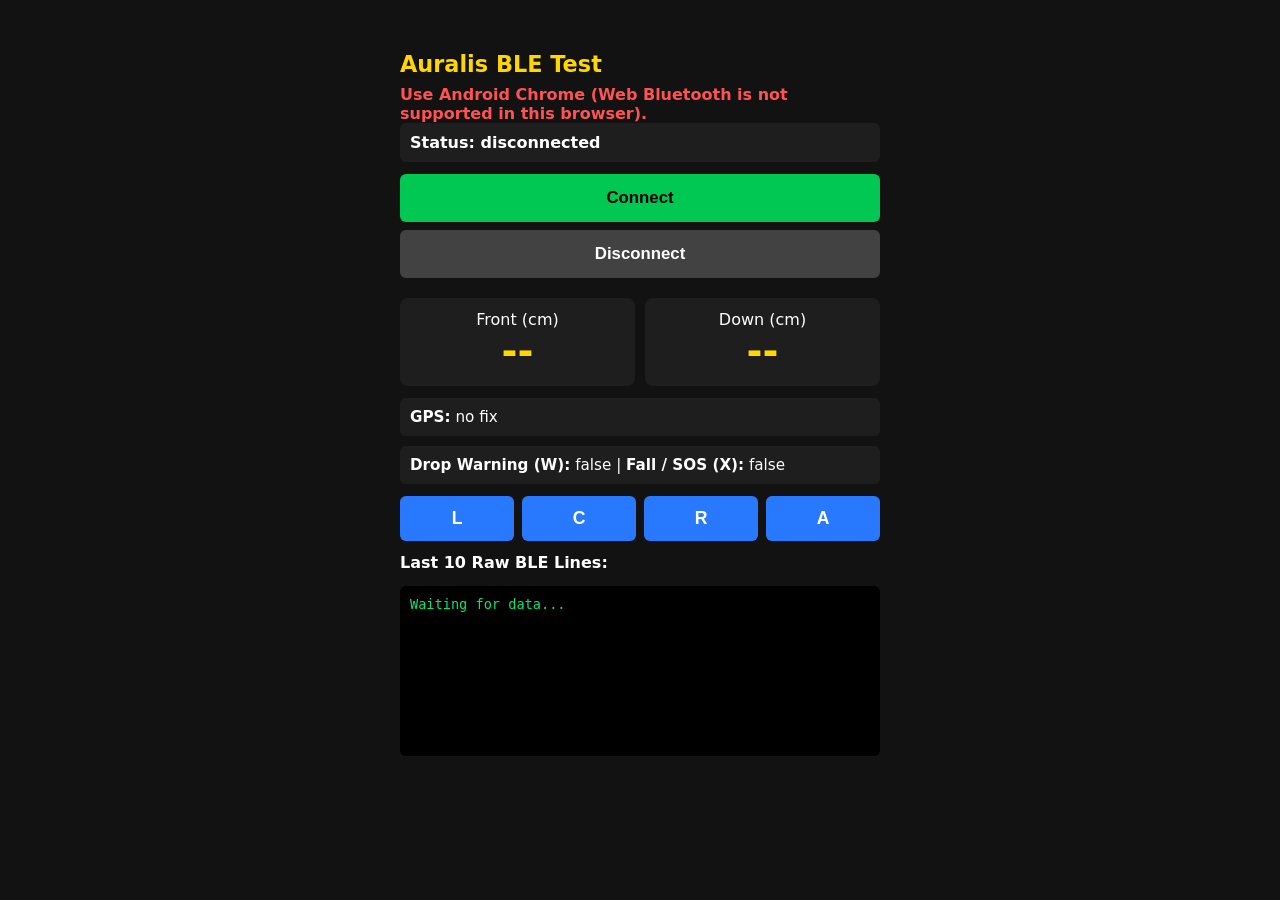
<file: ble-test.html>
<!DOCTYPE html>
<html lang="en">
<head>
  <meta charset="UTF-8" />
  <meta name="viewport" content="width=device-width, initial-scale=1.0" />
  <title>Auralis - BLE Test</title>
  <style>
    body {
      font-family: system-ui, sans-serif;
      background: #121212;
      color: #ffffff;
      max-width: 480px;
      margin: 20px auto;
      padding: 16px;
    }
    h1 { color: #ffd600; font-size: 1.4rem; margin-bottom: 8px; }
    .status {
      padding: 10px;
      border-radius: 6px;
      background: #1e1e1e;
      margin-bottom: 12px;
      font-weight: bold;
    }
    .btn-main {
      width: 100%;
      padding: 14px;
      font-size: 1.05rem;
      font-weight: bold;
      border: none;
      border-radius: 6px;
      cursor: pointer;
      margin-bottom: 8px;
    }
    #btnConnect { background: #00c853; color: #000; }
    #btnDisconnect { background: #424242; color: #fff; }
    .readouts {
      display: grid;
      grid-template-columns: 1fr 1fr;
      gap: 10px;
      margin: 12px 0;
    }
    .card {
      background: #1e1e1e;
      padding: 12px;
      border-radius: 8px;
      text-align: center;
    }
    .big-num {
      font-size: 2.4rem;
      font-weight: bold;
      color: #ffd600;
    }
    .info-box {
      background: #1e1e1e;
      padding: 10px;
      border-radius: 6px;
      margin-bottom: 10px;
      font-size: 0.95rem;
    }
    .cmd-row {
      display: grid;
      grid-template-columns: repeat(4, 1fr);
      gap: 8px;
      margin: 12px 0;
    }
    .cmd-btn {
      padding: 12px;
      font-size: 1.1rem;
      font-weight: bold;
      background: #2979ff;
      color: #fff;
      border: none;
      border-radius: 6px;
      cursor: pointer;
    }
    pre {
      background: #000;
      color: #00e676;
      padding: 10px;
      border-radius: 6px;
      font-size: 0.85rem;
      min-height: 150px;
      overflow-x: auto;
    }
    .warn { color: #ff5252; font-weight: bold; }
  </style>
</head>
<body>
  <h1>Auralis BLE Test</h1>

  <div id="browserWarn" class="warn"></div>
  <div class="status">Status: <span id="statusText">disconnected</span></div>

  <button id="btnConnect" class="btn-main">Connect</button>
  <button id="btnDisconnect" class="btn-main">Disconnect</button>

  <div class="readouts">
    <div class="card">
      <div>Front (cm)</div>
      <div id="frontVal" class="big-num">--</div>
    </div>
    <div class="card">
      <div>Down (cm)</div>
      <div id="downVal" class="big-num">--</div>
    </div>
  </div>

  <div class="info-box"><strong>GPS:</strong> <span id="gpsText">no fix</span></div>
  <div class="info-box">
    <strong>Drop Warning (W):</strong> <span id="dropText">false</span> |
    <strong>Fall / SOS (X):</strong> <span id="fallText">false</span>
  </div>

  <div class="cmd-row">
    <button class="cmd-btn" data-cmd="L">L</button>
    <button class="cmd-btn" data-cmd="C">C</button>
    <button class="cmd-btn" data-cmd="R">R</button>
    <button class="cmd-btn" data-cmd="A">A</button>
  </div>

  <div><strong>Last 10 Raw BLE Lines:</strong></div>
  <pre id="rawLog">Waiting for data...</pre>

  <script type="module">
    import { connectBle, sendCommand, disconnectBle, setRawLineListener } from './ble.js';

    const browserWarn = document.getElementById('browserWarn');
    const statusText = document.getElementById('statusText');
    const frontVal = document.getElementById('frontVal');
    const downVal = document.getElementById('downVal');
    const gpsText = document.getElementById('gpsText');
    const dropText = document.getElementById('dropText');
    const fallText = document.getElementById('fallText');
    const rawLog = document.getElementById('rawLog');

    const recentLines = [];

    if (!navigator.bluetooth) {
      browserWarn.textContent = 'Use Android Chrome (Web Bluetooth is not supported in this browser).';
    }

    setRawLineListener((line) => {
      recentLines.push(line);
      if (recentLines.length > 10) recentLines.shift();
      rawLog.textContent = recentLines.join('\n');
    });

    function onData(data) {
      frontVal.textContent = data.frontCm;
      downVal.textContent = data.downCm;
      dropText.textContent = data.dropWarning ? 'TRUE (DROP!)' : 'false';
      fallText.textContent = data.fallDetected ? 'TRUE (FALL/SOS!)' : 'false';

      if (data.gpsLat !== null && data.gpsLon !== null) {
        gpsText.textContent = `${data.gpsLat.toFixed(5)}, ${data.gpsLon.toFixed(5)}`;
      } else {
        gpsText.textContent = 'no fix';
      }
    }

    function onStatus(st) {
      statusText.textContent = st;
    }

    document.getElementById('btnConnect').addEventListener('click', () => {
      connectBle(onData, onStatus);
    });

    document.getElementById('btnDisconnect').addEventListener('click', () => {
      disconnectBle();
    });

    document.querySelectorAll('.cmd-btn').forEach((btn) => {
      btn.addEventListener('click', () => {
        sendCommand(btn.dataset.cmd);
      });
    });
  </script>
</body>
</html>
</file>
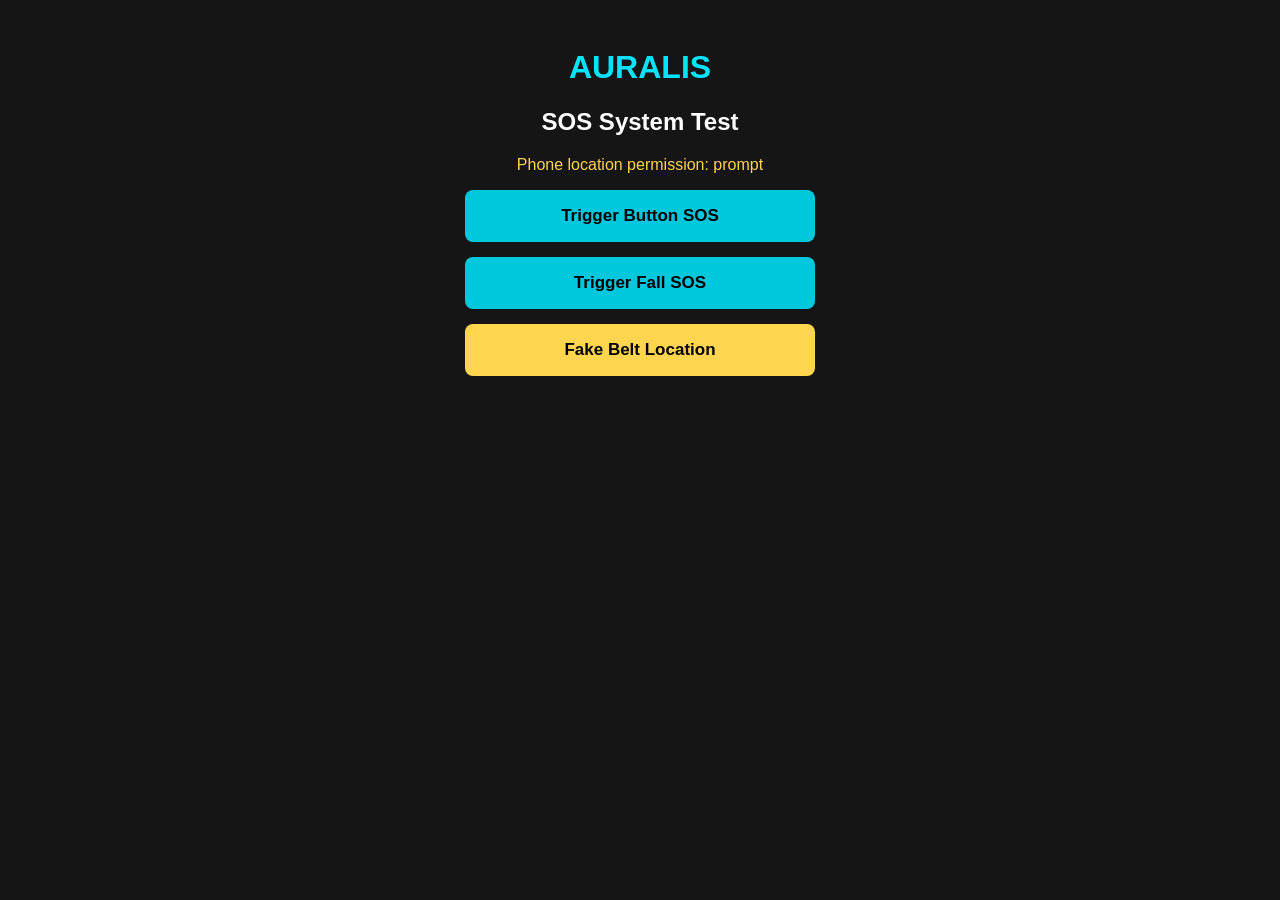
<file: sos-test.html>
<!DOCTYPE html>
<html lang="en">
<head>
  <meta charset="UTF-8">
  <meta name="viewport" content="width=device-width, initial-scale=1.0">

  <title>Auralis SOS Test</title>

  <style>
    body {
      font-family: Arial, sans-serif;
      background: #151515;
      color: white;
      text-align: center;
      padding: 20px;
    }

    h1 {
      color: #00e5ff;
    }

    button {
      display: block;
      width: 90%;
      max-width: 350px;
      margin: 15px auto;
      padding: 16px;
      font-size: 17px;
      font-weight: bold;
      border: none;
      border-radius: 8px;
      cursor: pointer;
    }

    .trigger {
      background: #00c8dc;
    }

    .location {
      background: #ffd54f;
    }

    .cancel {
      background: #ff5252;
      color: white;
    }

    .send {
      background: #4caf50;
      color: white;
    }

    #sosPanel {
      background: #292929;
      border: 2px solid red;
      padding: 25px;
      margin: 25px auto;
      max-width: 400px;
      border-radius: 12px;
    }

    #sosCountdown {
      font-size: 55px;
      color: #ff5252;
      font-weight: bold;
      margin: 20px;
    }

    [hidden] {
      display: none !important;
    }

    #permissionStatus {
      color: #ffd54f;
    }
  </style>
</head>

<body>

  <h1>AURALIS</h1>
  <h2>SOS System Test</h2>

  <p id="permissionStatus">
    Checking location permission...
  </p>

  <button class="trigger" id="triggerButton">
    Trigger Button SOS
  </button>

  <button class="trigger" id="fallButton">
    Trigger Fall SOS
  </button>

  <button class="location" id="fakeLocationButton">
    Fake Belt Location
  </button>

  <div id="sosPanel" hidden>

    <h2>EMERGENCY SOS</h2>

    <p>Sending SOS in:</p>

    <div id="sosCountdown">10</div>

    <button class="cancel" id="btnSosCancel">
      Cancel SOS
    </button>

    <button class="send" id="btnSosSendNow">
      Send Now
    </button>

  </div>

  <script type="module">
    import {
      initSos,
      triggerSos,
      setBeltLocation
    } from "./sos.js";

    const permissionStatus =
      document.getElementById("permissionStatus");

    // Initialize the SOS system.
    initSos();

    // Trigger SOS using the button.
    document.getElementById("triggerButton")
      .addEventListener("click", () => {
        triggerSos("button");
      });

    // Trigger SOS using a fall event.
    document.getElementById("fallButton")
      .addEventListener("click", () => {
        triggerSos("fall");
      });

    // Store a fake GPS location for testing.
    document.getElementById("fakeLocationButton")
      .addEventListener("click", () => {
        setBeltLocation(28.6139, 77.2090);

        permissionStatus.textContent =
          "Fake belt location set successfully.";
      });

    // Display the phone's location permission status.
    async function checkLocationPermission() {
      if (!navigator.permissions) {
        permissionStatus.textContent =
          "Location permission status is not available.";
        return;
      }

      try {
        const result = await navigator.permissions.query({
          name: "geolocation"
        });

        permissionStatus.textContent =
          "Phone location permission: " + result.state;

        result.addEventListener("change", () => {
          permissionStatus.textContent =
            "Phone location permission: " + result.state;
        });

      } catch (error) {
        permissionStatus.textContent =
          "Location permission status unavailable.";
      }
    }

    checkLocationPermission();
  </script>

</body>
</html>
</file>
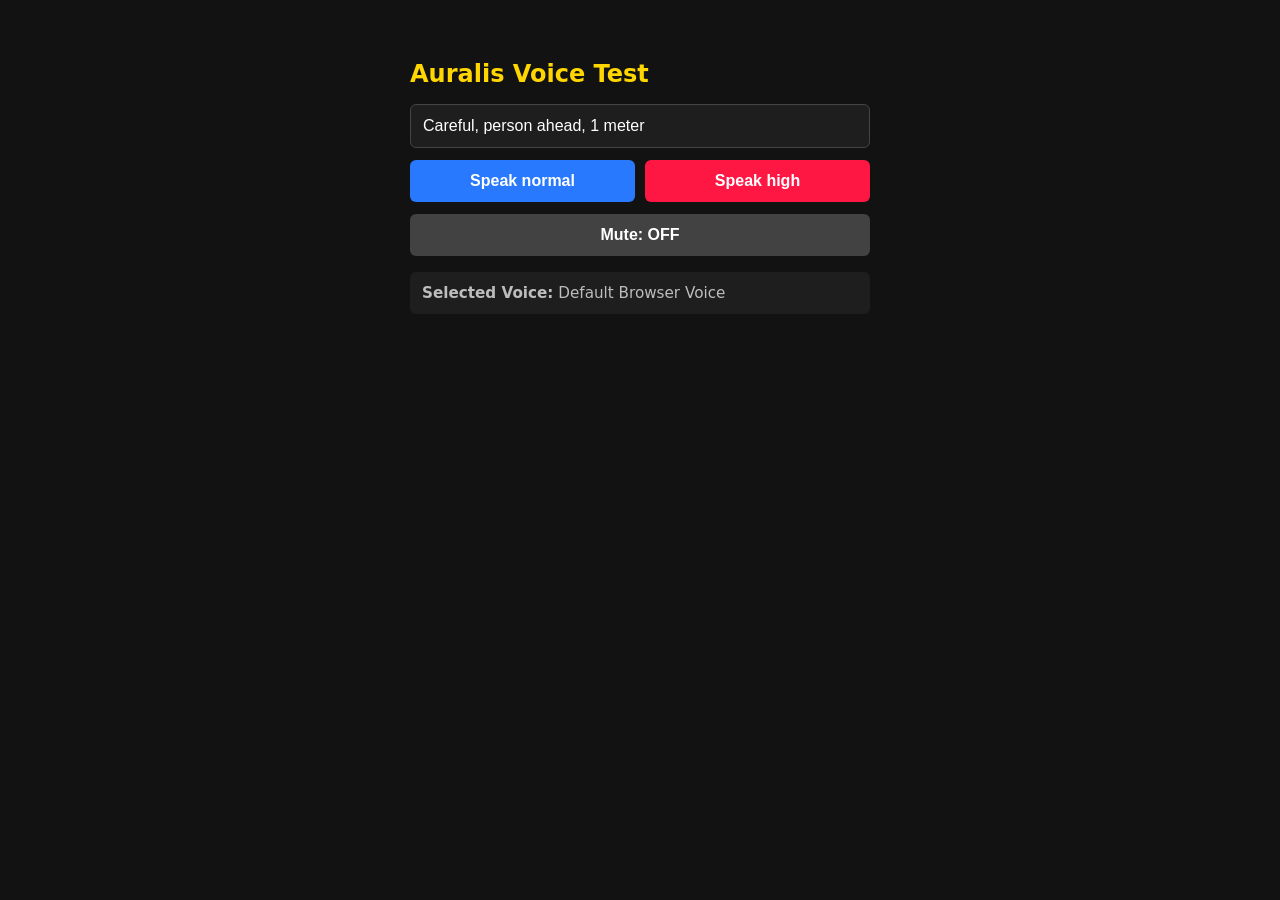
<file: speech-test.html>
<!DOCTYPE html>
<html lang="en">
<head>
  <meta charset="UTF-8" />
  <meta name="viewport" content="width=device-width, initial-scale=1.0" />
  <title>Auralis - Speech Test</title>
  <style>
    body {
      font-family: system-ui, sans-serif;
      background: #121212;
      color: #ffffff;
      max-width: 460px;
      margin: 24px auto;
      padding: 20px;
    }
    h1 { color: #ffd600; font-size: 1.5rem; }
    input[type="text"] {
      width: 100%;
      padding: 12px;
      font-size: 1rem;
      box-sizing: border-box;
      margin-bottom: 12px;
      border-radius: 6px;
      border: 1px solid #444;
      background: #1e1e1e;
      color: #fff;
    }
    .btn-row { display: flex; gap: 10px; margin-bottom: 12px; }
    button {
      flex: 1;
      padding: 12px;
      font-size: 1rem;
      font-weight: bold;
      border: none;
      border-radius: 6px;
      cursor: pointer;
    }
    #btnNormal { background: #2979ff; color: #fff; }
    #btnHigh { background: #ff1744; color: #fff; }
    #btnMute { background: #424242; color: #fff; width: 100%; }
    #btnMute.muted { background: #ff9100; color: #000; }
    .status-box {
      margin-top: 16px;
      padding: 12px;
      background: #1e1e1e;
      border-radius: 6px;
      font-size: 0.95rem;
      color: #bdbdbd;
    }
    .error { color: #ff5252; font-weight: bold; }
  </style>
</head>
<body>
  <h1>Auralis Voice Test</h1>

  <div id="supportMsg"></div>

  <input
    type="text"
    id="txtInput"
    value="Careful, person ahead, 1 meter"
    placeholder="Type alert text here..."
  />

  <div class="btn-row">
    <button id="btnNormal">Speak normal</button>
    <button id="btnHigh">Speak high</button>
  </div>

  <button id="btnMute">Mute: OFF</button>

  <div class="status-box">
    <strong>Selected Voice:</strong> <span id="voiceInfo">Loading...</span>
  </div>

  <script type="module">
    import { speak, unlockSpeech, setMuted, getSelectedVoiceName } from './speech.js';

    const supportMsg = document.getElementById('supportMsg');
    const txtInput = document.getElementById('txtInput');
    const btnNormal = document.getElementById('btnNormal');
    const btnHigh = document.getElementById('btnHigh');
    const btnMute = document.getElementById('btnMute');
    const voiceInfo = document.getElementById('voiceInfo');

    let unlocked = false;
    let muted = false;

    // Check browser support
    if (!('speechSynthesis' in window)) {
      supportMsg.innerHTML = '<p class="error">window.speechSynthesis is not supported in this browser. Please use Chrome.</p>';
    } else {
      voiceInfo.textContent = getSelectedVoiceName();
    }

    window.addEventListener('auralis-voice-changed', (e) => {
      voiceInfo.textContent = e.detail;
    });

    // Run unlockSpeech() on the very first click anywhere on the page
    document.body.addEventListener('click', () => {
      if (!unlocked) {
        unlockSpeech();
        unlocked = true;
      }
    }, { once: true });

    btnNormal.addEventListener('click', () => {
      speak(txtInput.value, 'normal');
    });

    btnHigh.addEventListener('click', () => {
      speak(txtInput.value, 'high');
    });

    btnMute.addEventListener('click', () => {
      muted = !muted;
      setMuted(muted);
      btnMute.textContent = muted ? 'Mute: ON' : 'Mute: OFF';
      btnMute.classList.toggle('muted', muted);
    });
  </script>
</body>
</html>
</file>
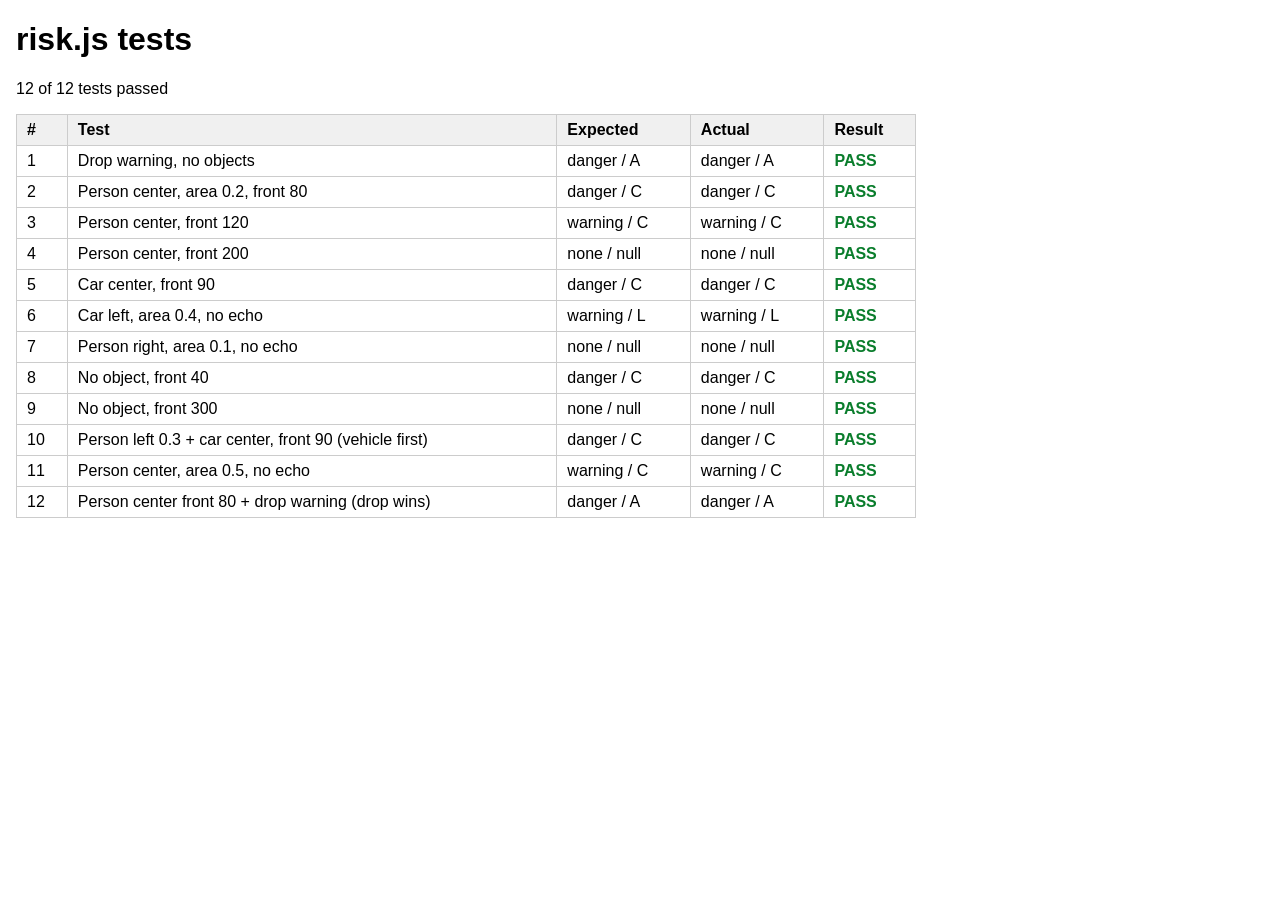
<file: test-risk.html>
<!DOCTYPE html>
<html lang="en">
<head>
  <meta charset="UTF-8">
  <meta name="viewport" content="width=device-width, initial-scale=1">
  <title>Auralis - risk.js tests</title>
  <style>
    body { font-family: sans-serif; margin: 16px; }
    table { border-collapse: collapse; width: 100%; max-width: 900px; }
    th, td { border: 1px solid #ccc; padding: 6px 10px; text-align: left; }
    th { background: #f0f0f0; }
    .pass { color: #0a7d2c; font-weight: bold; }
    .fail { color: #c62828; font-weight: bold; }
  </style>
</head>
<body>
  <h1>risk.js tests</h1>
  <p id="summary"></p>
  <table>
    <thead>
      <tr>
        <th>#</th>
        <th>Test</th>
        <th>Expected</th>
        <th>Actual</th>
        <th>Result</th>
      </tr>
    </thead>
    <tbody id="rows"></tbody>
  </table>

  <script type="module">
    import { evaluateRisk } from './risk.js';

    // Each test: name, input, expected level and vibrate.
    const tests = [
      { name: 'Drop warning, no objects',
        input: { objects: [], frontCm: 400, dropWarning: true },
        level: 'danger', vibrate: 'A' },
      { name: 'Person center, area 0.2, front 80',
        input: { objects: [{ label: 'person', zone: 'C', areaRatio: 0.2 }], frontCm: 80, dropWarning: false },
        level: 'danger', vibrate: 'C' },
      { name: 'Person center, front 120',
        input: { objects: [{ label: 'person', zone: 'C', areaRatio: 0.2 }], frontCm: 120, dropWarning: false },
        level: 'warning', vibrate: 'C' },
      { name: 'Person center, front 200',
        input: { objects: [{ label: 'person', zone: 'C', areaRatio: 0.2 }], frontCm: 200, dropWarning: false },
        level: 'none', vibrate: null },
      { name: 'Car center, front 90',
        input: { objects: [{ label: 'car', zone: 'C', areaRatio: 0.2 }], frontCm: 90, dropWarning: false },
        level: 'danger', vibrate: 'C' },
      { name: 'Car left, area 0.4, no echo',
        input: { objects: [{ label: 'car', zone: 'L', areaRatio: 0.4 }], frontCm: 400, dropWarning: false },
        level: 'warning', vibrate: 'L' },
      { name: 'Person right, area 0.1, no echo',
        input: { objects: [{ label: 'person', zone: 'R', areaRatio: 0.1 }], frontCm: 400, dropWarning: false },
        level: 'none', vibrate: null },
      { name: 'No object, front 40',
        input: { objects: [], frontCm: 40, dropWarning: false },
        level: 'danger', vibrate: 'C' },
      { name: 'No object, front 300',
        input: { objects: [], frontCm: 300, dropWarning: false },
        level: 'none', vibrate: null },
      { name: 'Person left 0.3 + car center, front 90 (vehicle first)',
        input: { objects: [
          { label: 'person', zone: 'L', areaRatio: 0.3 },
          { label: 'car', zone: 'C', areaRatio: 0.2 }
        ], frontCm: 90, dropWarning: false },
        level: 'danger', vibrate: 'C' },
      { name: 'Person center, area 0.5, no echo',
        input: { objects: [{ label: 'person', zone: 'C', areaRatio: 0.5 }], frontCm: 400, dropWarning: false },
        level: 'warning', vibrate: 'C' },
      { name: 'Person center front 80 + drop warning (drop wins)',
        input: { objects: [{ label: 'person', zone: 'C', areaRatio: 0.2 }], frontCm: 80, dropWarning: true },
        level: 'danger', vibrate: 'A' },
    ];

    // Formats a level and vibrate pair for display.
    function format(level, vibrate) {
      return `${level} / ${vibrate === null ? 'null' : vibrate}`;
    }

    // Adds one cell with text to a table row.
    function addCell(row, text, className) {
      const td = document.createElement('td');
      td.textContent = text;
      if (className) td.className = className;
      row.appendChild(td);
    }

    // Runs all tests and fills the table.
    function runTests() {
      const tbody = document.getElementById('rows');
      let passed = 0;

      tests.forEach((t, i) => {
        const actual = evaluateRisk(t.input);
        const ok = actual.level === t.level && actual.vibrate === t.vibrate;
        if (ok) passed += 1;

        const row = document.createElement('tr');
        addCell(row, String(i + 1));
        addCell(row, t.name);
        addCell(row, format(t.level, t.vibrate));
        addCell(row, format(actual.level, actual.vibrate));
        addCell(row, ok ? 'PASS' : 'FAIL', ok ? 'pass' : 'fail');
        tbody.appendChild(row);
      });

      document.getElementById('summary').textContent =
        `${passed} of ${tests.length} tests passed`;
    }

    runTests();
  </script>
</body>
</html>
</file>
